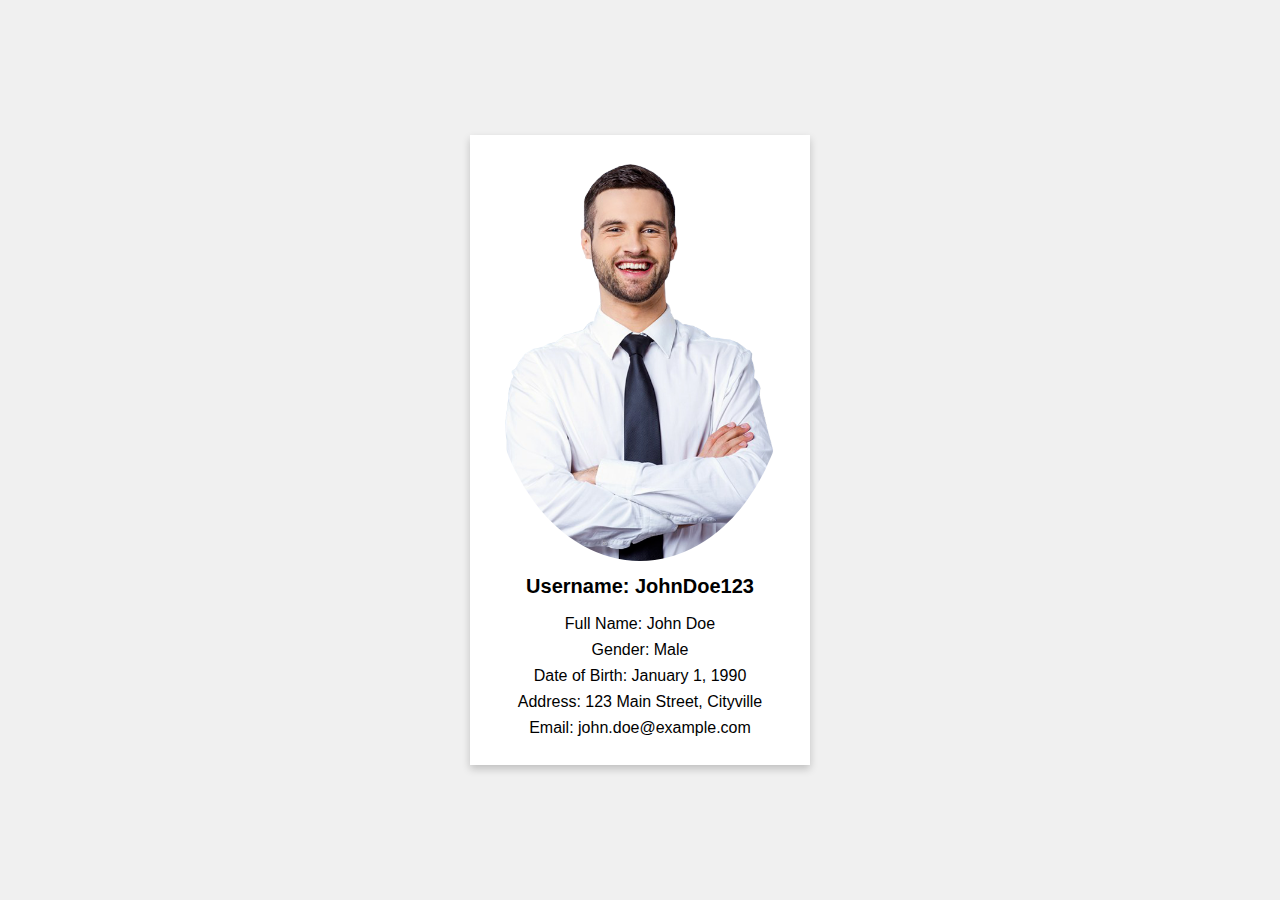
<file: Task 1/index.html>
<!DOCTYPE html>
<html lang="en">
<head>
    <meta charset="UTF-8">
    <meta name="viewport" content="width=device-width, initial-scale=1.0">
    <title>User Card</title>
    <link rel="stylesheet" href="styles.css">
</head>
<body>
    <div class="user-card">
        <img src="123.jpg" alt="User's Profile Picture">
        <h2>Username: JohnDoe123</h2>
        <p>Full Name: John Doe</p>
        <p>Gender: Male</p>
        <p>Date of Birth: January 1, 1990</p>
        <p>Address: 123 Main Street, Cityville</p>
        <p>Email: john.doe@example.com</p>
    </div>
</body>
</html>
</file>
<file: Task 1/styles.css>
body {
    font-family: Arial, sans-serif;
    background-color: #f0f0f0;
    display: flex;
    justify-content: center;
    align-items: center;
    height: 100vh;
    margin: 0;
}

.user-card {
    background-color: #fff;
    box-shadow: 0 4px 8px 0 rgba(0, 0, 0, 0.2);
    max-width: 300px;
    padding: 20px;
    text-align: center;
}

.user-card img {
    max-width: 100%;
    border-radius: 50%;
}

.user-card h2 {
    margin-top: 10px;
    font-size: 20px;
}

.user-card p {
    margin: 8px 0;
}
</file>
